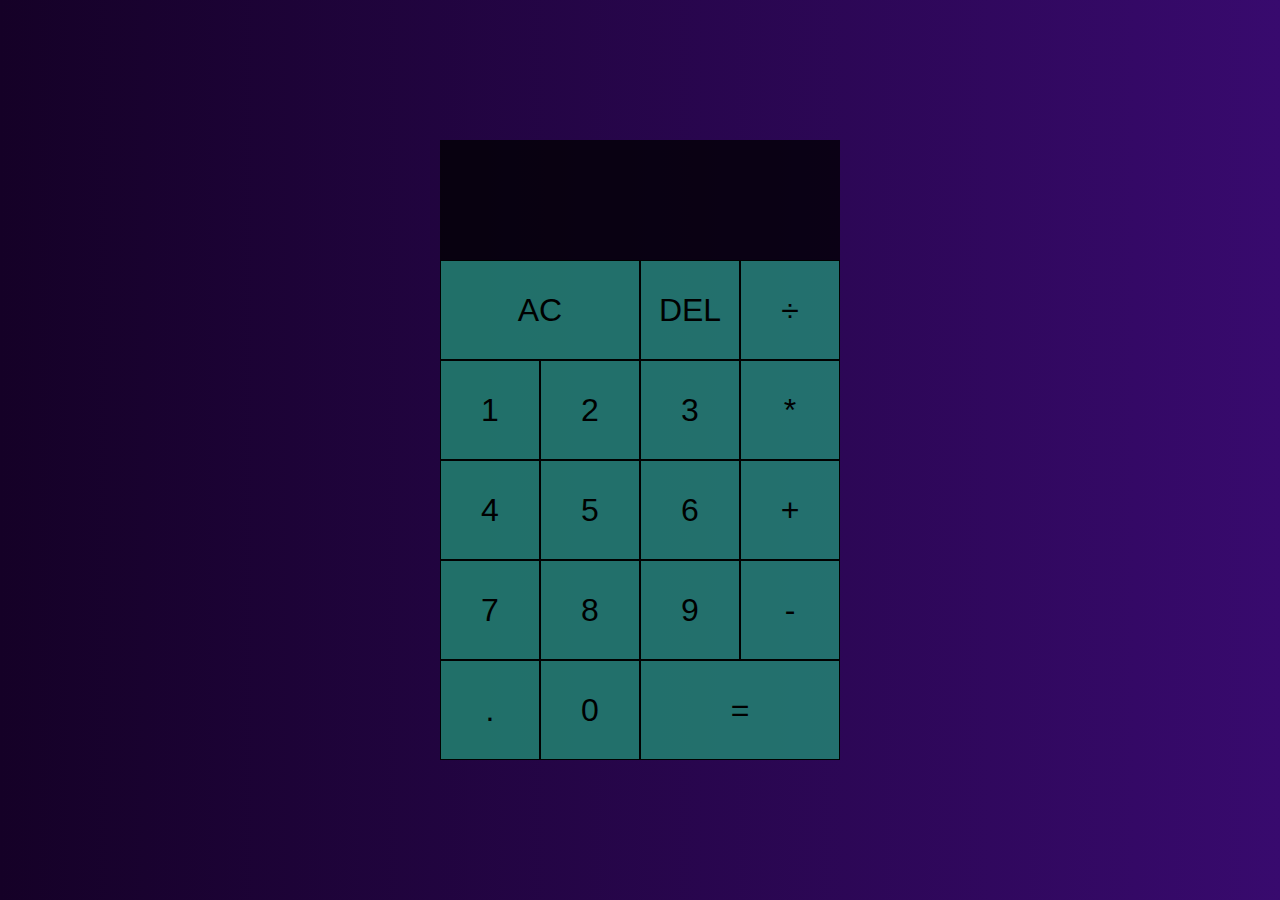
<file: Calculator/index.html>
<!DOCTYPE html>
<html lang="en">
<head>
    <meta charset="UTF-8">
    <meta http-equiv="X-UA-Compatible" content="IE=edge">
    <meta name="viewport" content="width=device-width, initial-scale=1.0">
    <title>Document</title>
    <link rel="stylesheet" href="style.css">
    <script src="script.js" defer></script>
</head>
<body>
    <div class="calculator-grid">
        <div class="output">
            <div data-prev-text class="prev-operand"></div>
            <div data-current-text class="current-operand"></div>

        </div>
        <button data-clear class="span-two">AC</button>
         <button data-delete>DEL</button>
        <button data-operation>÷</button>
        <button data-number>1</button>
        <button data-number>2</button>
        <button data-number>3</button>
        <button data-operation>*</button>
        <button data-number>4</button>
        <button data-number>5</button>
        <button data-number>6</button>
        <button data-operation>+</button>
        <button data-number>7</button>
        <button data-number>8</button>
        <button data-number>9</button>
        <button data-operation>-</button>
        <button data-number>.</button>
        <button data-number>0</button>
        <button data-equals class="span-two">=</button>


    </div>
</body>
</html>
</file>
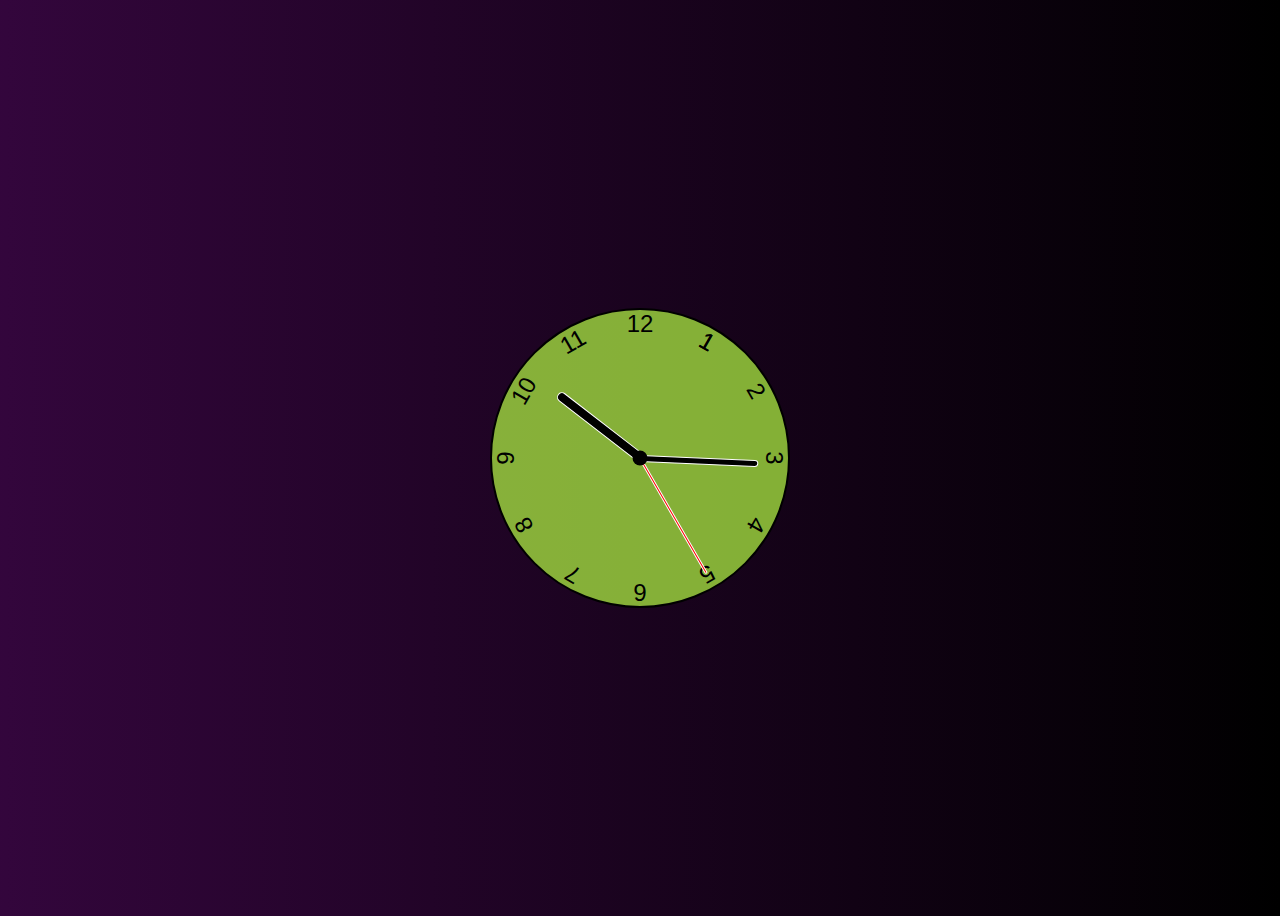
<file: Clock/index.html>
<!DOCTYPE html>
<html lang="en">
<head>
    <meta charset="UTF-8">
    <meta http-equiv="X-UA-Compatible" content="IE=edge">
    <meta name="viewport" content="width=device-width, initial-scale=1.0">
    <title>Clock</title>
    <link rel="stylesheet" href="styles.css">
    <script defer src = "script.js"></script>
</head>
<body>
    <div class = "clock">
        <div class = "hand hour" data-hour-hand></div>
        <div class = "hand minutes" data-minute-hand></div>
        <div class = "hand seconds" data-second-hand></div>
        <div class = "number number1">1</div>
        <div class="number number1">1</div>
        <div class="number number2">2</div>
        <div class="number number3">3</div>
        <div class="number number4">4</div>
        <div class="number number5">5</div>
        <div class="number number6">6</div>
        <div class="number number7">7</div>
        <div class="number number8">8</div>
        <div class="number number9">9</div>
        <div class="number number10">10</div>
        <div class="number number11">11</div>
        <div class="number number12">12</div>
    </div>
</body>
</html>
</file>
<file: Calculator/style.css>
body{
    padding: 0;
    margin: 0;
    background: linear-gradient(to right,rgb(21, 1, 39),rgb(56,10,110));
}

.calculator-grid{
    display: grid;
    justify-content: center;
    align-content: center;
    min-height: 100vh;
    grid-template-columns: repeat(4, 100px);
    grid-template-rows: minmax(120px, auto) repeat(5, 100px);
}

.calculator-grid > button{
    cursor: pointer;
    font-size: 2rem;
    border: 1px solid black;
    outline: none;
  background-color: rgba(33, 148, 119, 0.75);

}
.calculator-grid > button:hover {
  background-color: rgba(255, 255, 255, .9);
}

.span-two {
  grid-column: span 2;
}
.output {
  grid-column: 1 / -1;
  background-color: rgba(0, 0, 0, .75);
  display: flex;
  align-items: flex-end;
  justify-content: space-around;
  flex-direction: column;
  padding: 10px;
  word-wrap: break-word;
  word-break: break-all;
}

.output .prev-operand {
  color: rgba(243, 226, 226, 0.75);
  font-size: 1.5rem;
}

.output .current-operand {
  color: rgb(255, 255, 255);
  font-size: 2.5rem;
}
</file>
<file: Clock/styles.css>
*, *::after, *::before {
    box-sizing: border-box;
    font-family: Gotham Rounded, sans-serif;
}
body{
    background: linear-gradient(to right, hsl(290, 82%, 13%), hsl(0, 0%, 0%));
    display: flex;
    justify-content: center;
    align-items: center;
    min-height: 100vh;
    overflow: hidden;
}

.clock{
    width: 300px;
    height: 300px;
    background-color: rgba(183, 255, 68, 0.692);
    border-radius: 50%;
    border: 2px solid black;
    position: relative;
}

.clock .number{
    --rotation: 0;
    font-size: 1.5rem;
    position: absolute;
    width: 100%;
    height: 100%;
    text-align: center;
    transform: rotate(var(--rotation));
}

.clock .number1{ --rotation: 30deg;    }
.clock .number2{ --rotation: 60deg;    }
.clock .number3{ --rotation: 90deg;    }
.clock .number4{ --rotation: 120deg;    }
.clock .number5{ --rotation: 150deg;    }
.clock .number6{ --rotation: 180deg;    }
.clock .number7{ --rotation: 210deg;    }
.clock .number8{ --rotation: 240deg;    }
.clock .number9{ --rotation: 270deg;    }
.clock .number10{ --rotation: 300deg;    }
.clock .number11{ --rotation: 330deg;    }


.clock .hand{
    --rotation: 0;
    position: absolute;
    bottom: 50%;
    left: 50%;
  
    border: 1px solid white;
    border-top-left-radius: 10px;
    border-top-right-radius: 10px;
    background-color: black;
    z-index: 10;
    transform-origin: bottom;
    transform: translateX(-50%) rotate(calc(var(--rotation)*1deg));
}

.clock::after{
    content: '';
    position: absolute;
    background-color: black;
    z-index: 11;
    width: 15px;
    height: 15px;
    top: 45%;
    left: 50%;
    transform: translate(-50%,50%);
    border-radius: 50%;
}
.clock .hand.hour{
    width: 10px;
    height: 35%;
    background-color: rgb(0, 0, 0);
}
.clock .hand.minutes{
    width: 7px;
    height: 40%;
    background-color: rgb(0, 0, 0);
}
.clock .hand.seconds{
    width: 3px;
    height: 45%;
    background-color: red;
}
</file>
